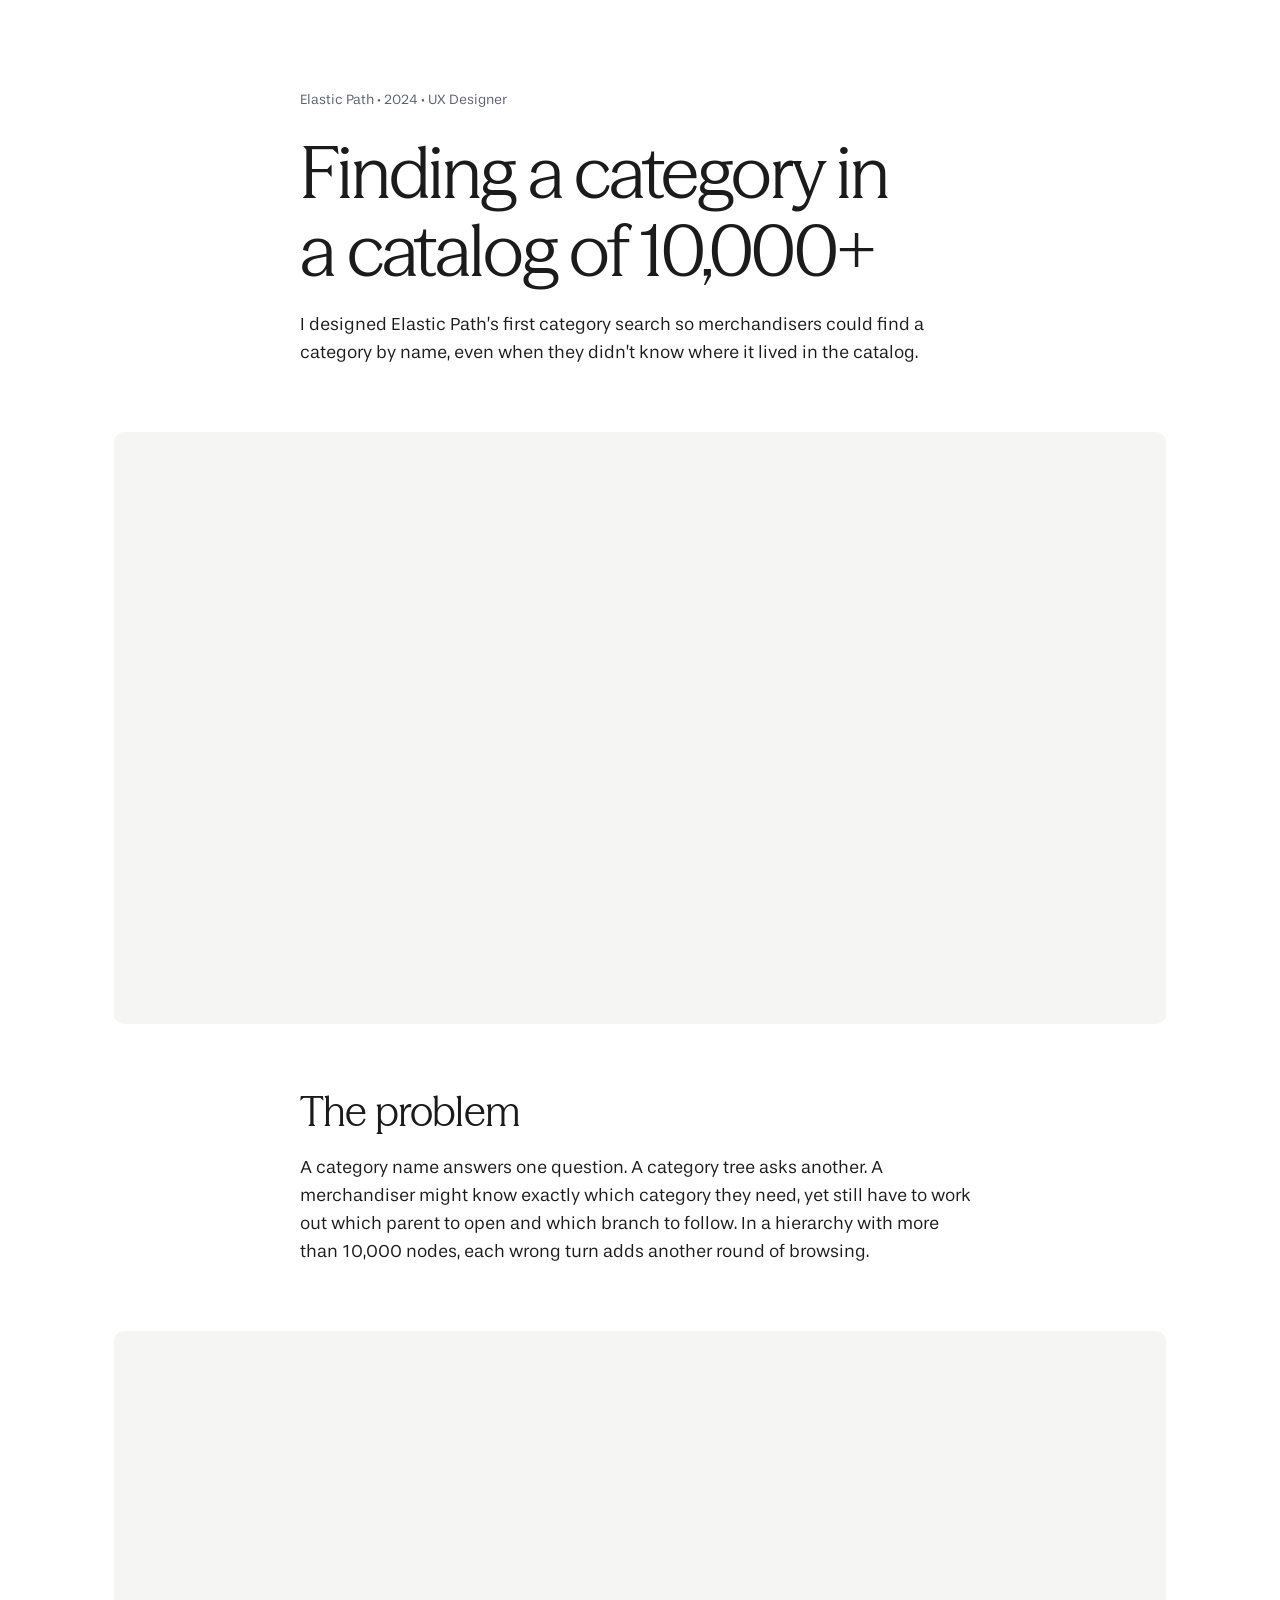
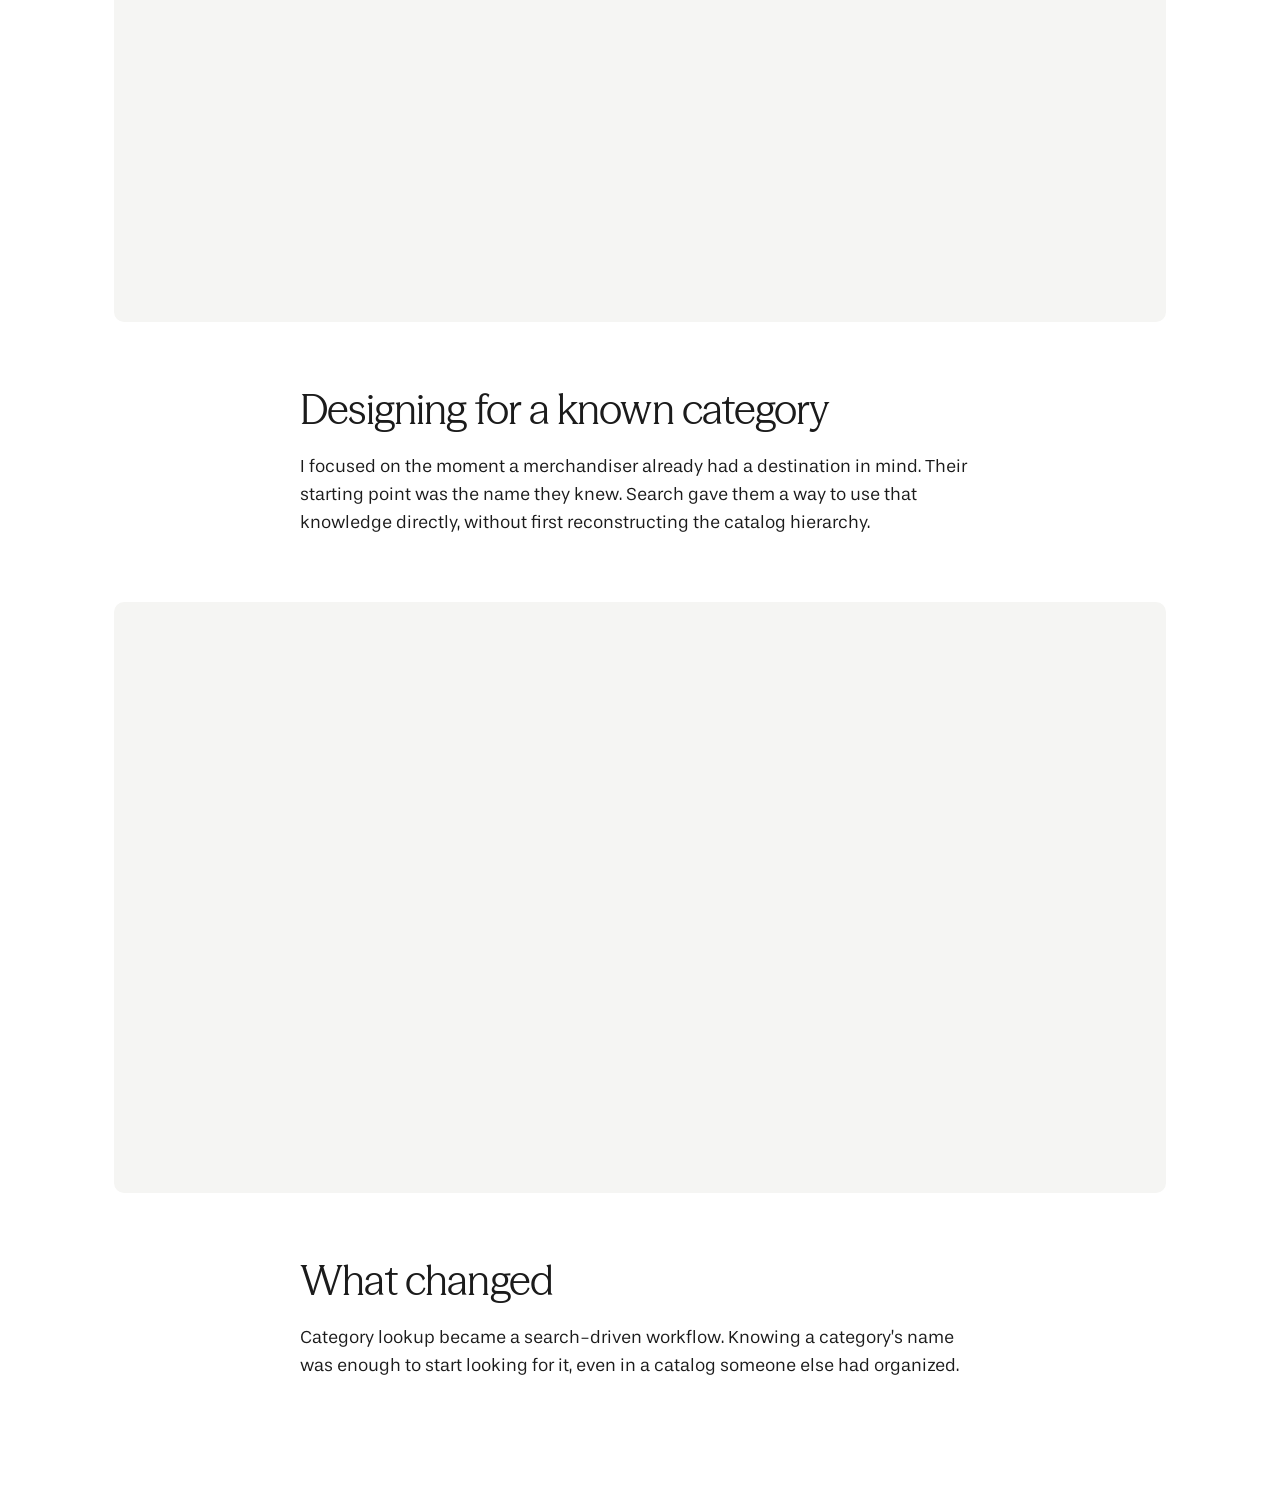
<file: elastic-path-search.html>
<!doctype html>
<html lang="en">
<head>
<meta charset="utf-8">
<meta name="viewport" content="width=device-width, initial-scale=1">
<title>Category search at Elastic Path · Aashika Ashok</title>
<style>
@font-face { font-family: "Season Mix"; src: url("fonts/season-mix-trial-regular.woff") format("woff"); font-display: swap; }
@font-face { font-family: "Stevie Sans Book"; src: url("fonts/stevie-sans-book.woff") format("woff"); font-display: swap; }
* { box-sizing: border-box; }
body { margin: 0; background: white; color: #1b1b1b; font: 400 clamp(1rem,1.5vw,1.125rem)/1.55 "Stevie Sans Book", system-ui, sans-serif; }
main { max-width: 1180px; margin: auto; padding: clamp(36px,7vw,100px) clamp(20px,5vw,64px); }
header, section { max-width: 680px; margin: 0 auto; }
h1,h2 { font-family: "Season Mix", Georgia, serif; font-weight: 400; letter-spacing: -0.02em; line-height: 1.15; text-wrap: balance; }
h1 { font-size: clamp(40px,5.6vw,78px); letter-spacing: -0.03em; line-height: 1.08; margin: .32em 0; }
h2 { font-size: clamp(30px,3.2vw,46px); margin: 0 0 .5em; }
p { max-inline-size: 70ch; margin: 0 0 1em; text-wrap: pretty; }
.meta { font-size: 14px; color: #5a616e; }
.image-space { aspect-ratio: 16/9; background: #f5f5f3; border-radius: 10px; margin: clamp(32px,5vw,72px) 0; }
section + section { margin-top: 48px; }
</style>
</head>
<body><main>
<header>
<p class="meta">Elastic Path · 2024 · UX Designer</p>
<h1>Finding a category in a catalog of 10,000+</h1>
<p>I designed Elastic Path’s first category search so merchandisers could find a category by name, even when they didn’t know where it lived in the catalog.</p>
</header>
<div class="image-space" aria-hidden="true" data-image-slot="category-search-overview"></div>
<section><h2>The problem</h2>
<p>A category name answers one question. A category tree asks another. A merchandiser might know exactly which category they need, yet still have to work out which parent to open and which branch to follow. In a hierarchy with more than 10,000 nodes, each wrong turn adds another round of browsing.</p></section>
<div class="image-space" aria-hidden="true" data-image-slot="original-category-tree"></div>
<section><h2>Designing for a known category</h2>
<p>I focused on the moment a merchandiser already had a destination in mind. Their starting point was the name they knew. Search gave them a way to use that knowledge directly, without first reconstructing the catalog hierarchy.</p></section>
<div class="image-space" aria-hidden="true" data-image-slot="search-workflow"></div>
<section><h2>What changed</h2>
<p>Category lookup became a search-driven workflow. Knowing a category’s name was enough to start looking for it, even in a catalog someone else had organized.</p></section>
</main></body></html>
</file>
